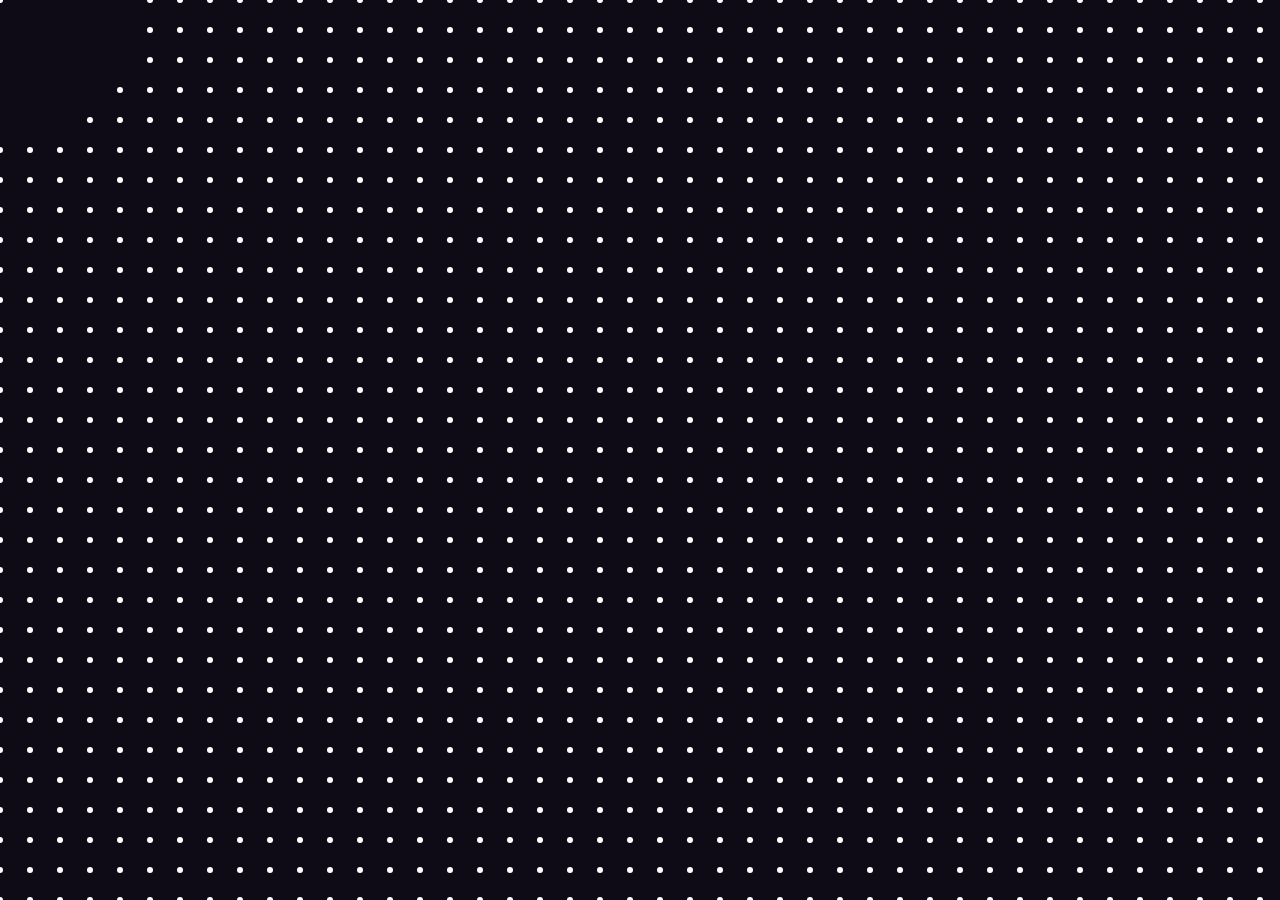
<file: index.html>
<!DOCTYPE html>
<html lang="en">
<head>
    <meta charset="UTF-8">
    <meta name="viewport" content="width=device-width, initial-scale=1.0">
    <title>Elastic Grid Particle System</title>
    <link href="styles.css" rel="stylesheet">
</head>
<body>
    <canvas id="particle-canvas"></canvas>
    
    
    
    <script src="script.js"></script>
</body>
</html>
</file>
<file: styles.css>
/* styles.css */
body, html {
    margin: 0;
    padding: 0;
    overflow: hidden;
    background-color: #0e0b16;
    font-family: 'Inter', sans-serif;
}

#particle-canvas {
    position: fixed;
    top: 0;
    left: 0;
}

.button-container {
    position: absolute;
    top: 50%;
    left: 50%;
    transform: translate(-50%, -50%);
}

#interactive-button {
    padding: 15px 30px;
    font-size: 1.5rem;
    color: #fff;
    background: linear-gradient(45deg, #e91e63, #673ab7);
    border: none;
    border-radius: 8px;
    cursor: pointer;
}

#interactive-button:hover {
    transform: scale(1.05);
}
</file>
